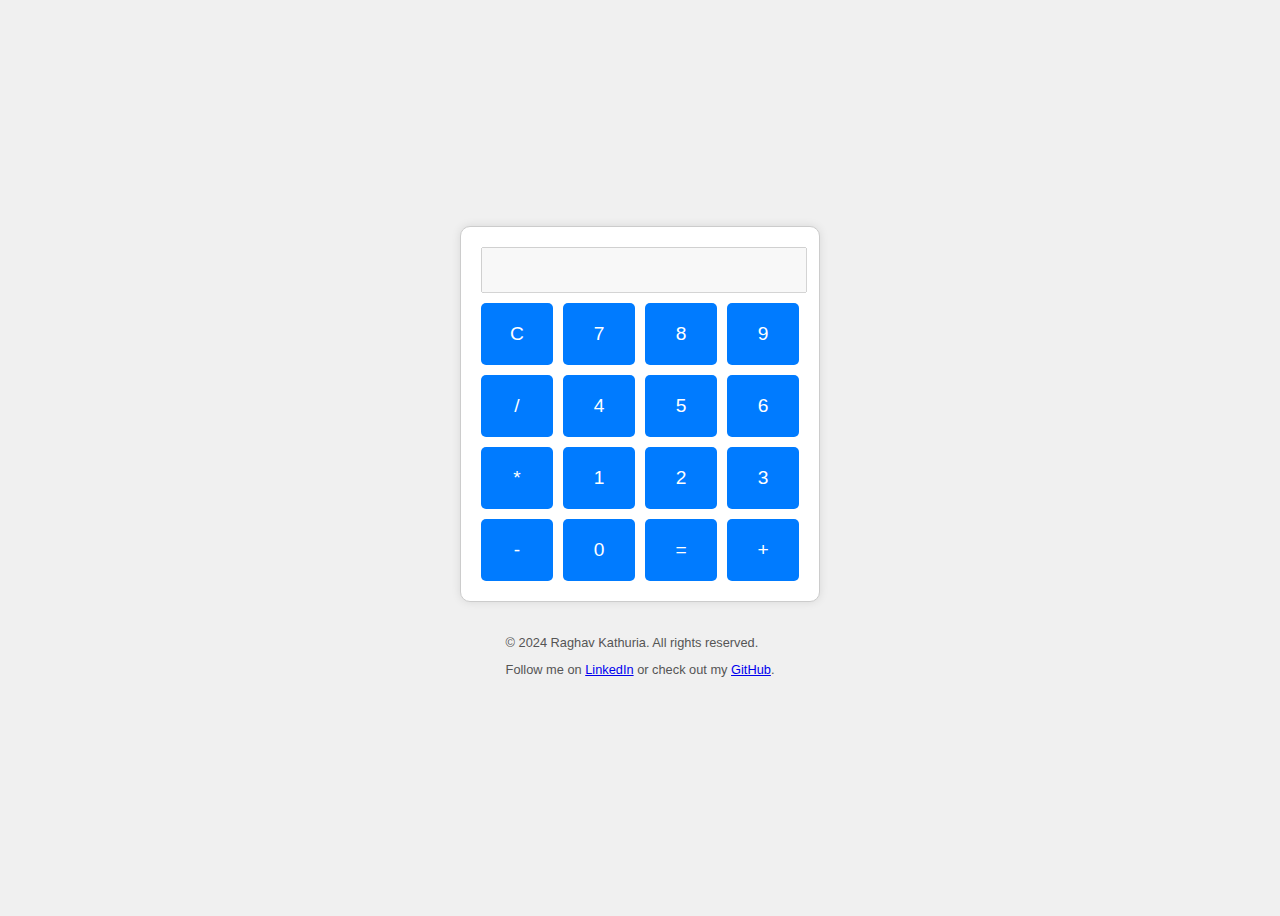
<file: Calculator/index.html>
<!DOCTYPE html>
<html lang="en">
<head>
    <meta charset="UTF-8">
    <meta name="viewport" content="width=device-width, initial-scale=1.0">
    <title>Calculator</title>
    <link rel="stylesheet" href="styles.css">
</head>
<body>
    <div class="calculator">
        <input type="text" id="result" disabled>
        <div class="buttons">
            <button onclick="clearResult()">C</button>
            <button onclick="appendToResult('7')">7</button>
            <button onclick="appendToResult('8')">8</button>
            <button onclick="appendToResult('9')">9</button>
            <button onclick="appendToResult('/')">/</button>
            <button onclick="appendToResult('4')">4</button>
            <button onclick="appendToResult('5')">5</button>
            <button onclick="appendToResult('6')">6</button>
            <button onclick="appendToResult('*')">*</button>
            <button onclick="appendToResult('1')">1</button>
            <button onclick="appendToResult('2')">2</button>
            <button onclick="appendToResult('3')">3</button>
            <button onclick="appendToResult('-')">-</button>
            <button onclick="appendToResult('0')">0</button>
            <button onclick="calculateResult()">=</button>
            <button onclick="appendToResult('+')">+</button>
        </div>
    </div>
    <footer>
        <p>&copy; 2024 Raghav Kathuria. All rights reserved.</p>
            <p>Follow me on <a href="https://www.linkedin.com/in/raghavkathuria0/" target="_blank"
                    rel="noopener noreferrer">LinkedIn</a> or check out my <a href="https://github.com/MasterJi27"
                    target="_blank" rel="noopener noreferrer">GitHub</a>.</p>
    </footer>
    <script src="script.js"></script>
</body>
</html>
</file>
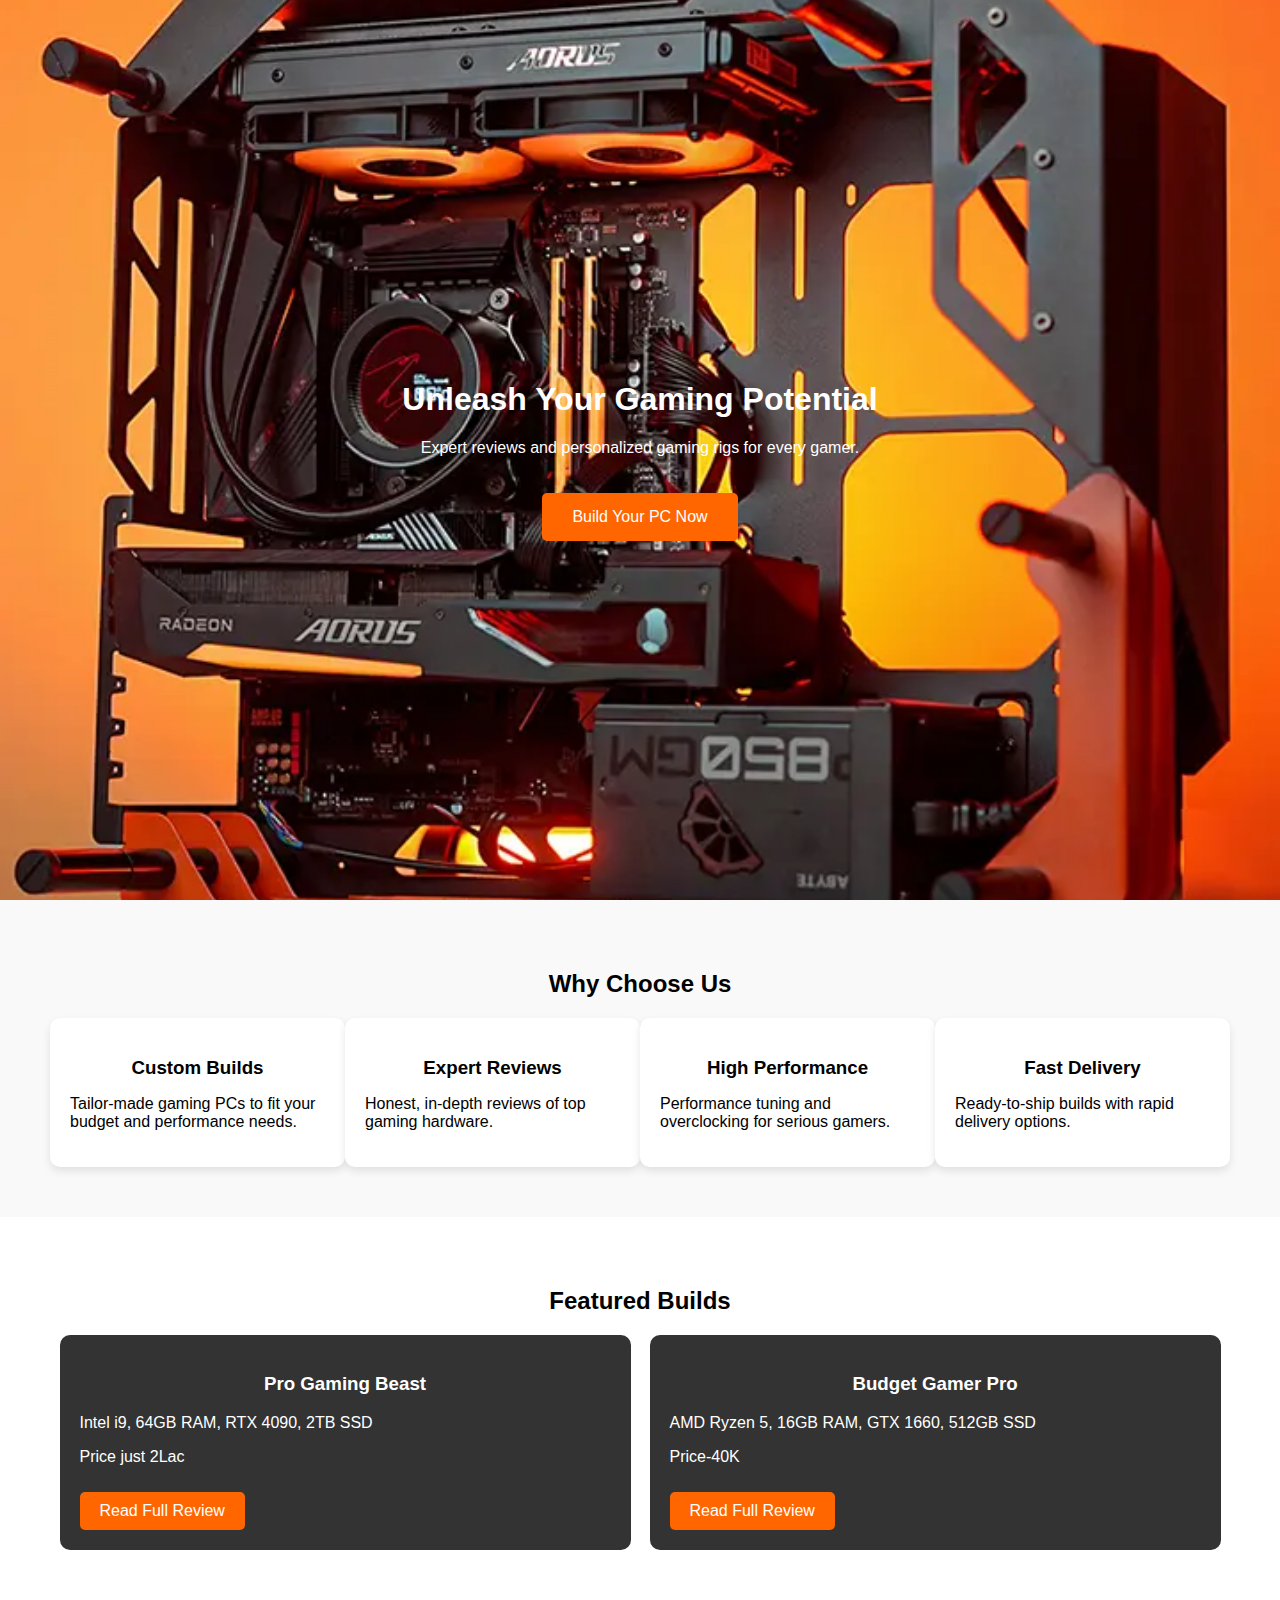
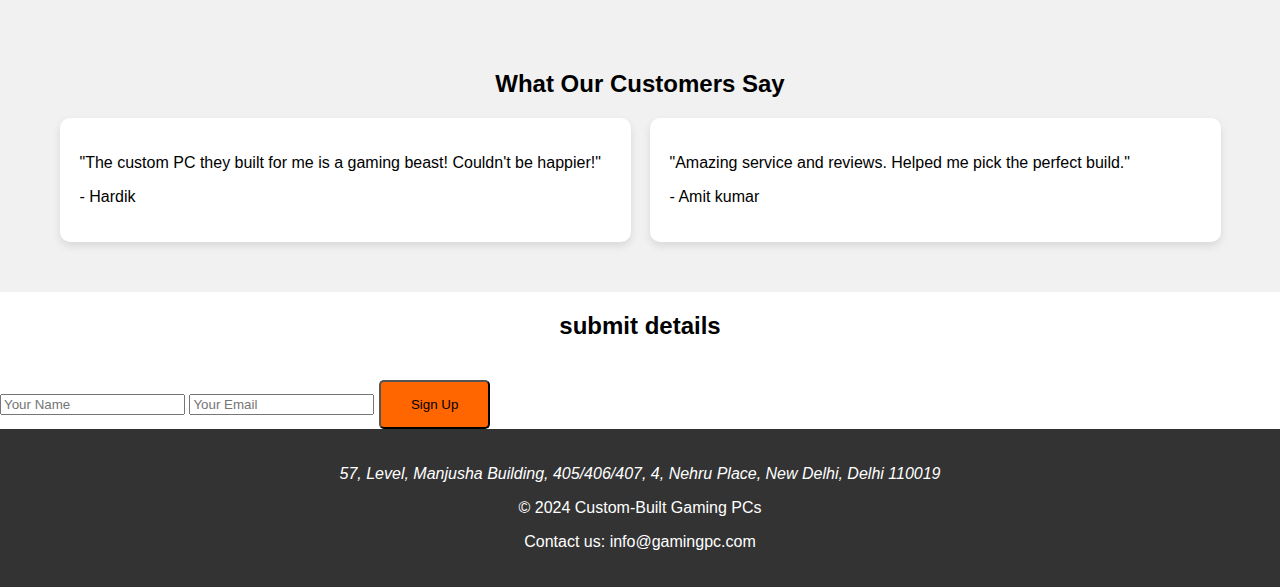
<file: Landing Page/index.html>
<!DOCTYPE html>
<html lang="en">
<head>
    <meta charset="UTF-8">
    <meta name="viewport" content="width=device-width, initial-scale=1.0">
    <title>Custom-Built Gaming PCs</title>
    <link rel="stylesheet" href="styles.css">
</head>
<body>
    <!-- Hero Section -->
    <header class="hero-section">
        <div class="hero-content">
            <h1>Unleash Your Gaming Potential</h1>
            <p>Expert reviews and personalized gaming rigs for every gamer.</p>
            <a href="#build" class="cta-button">Build Your PC Now</a>
        </div>
    </header>

    <!-- Why Choose Us Section -->
    <section class="features-section">
        <h2>Why Choose Us</h2>
        <div class="features">
            <div class="feature">
                <h3>Custom Builds</h3>
                <p>Tailor-made gaming PCs to fit your budget and performance needs.</p>
            </div>
            <div class="feature">
                <h3>Expert Reviews</h3>
                <p>Honest, in-depth reviews of top gaming hardware.</p>
            </div>
            <div class="feature">
                <h3>High Performance</h3>
                <p>Performance tuning and overclocking for serious gamers.</p>
            </div>
            <div class="feature">
                <h3>Fast Delivery</h3>
                <p>Ready-to-ship builds with rapid delivery options.</p>
            </div>
        </div>
    </section>

    <!-- Featured Builds & Reviews Section -->
    <section class="featured-section" id="build">
        <h2>Featured Builds</h2>
        <div class="builds">
            <div class="build">
                <h3>Pro Gaming Beast</h3>
                <p>Intel i9, 64GB RAM, RTX 4090, 2TB SSD</p>
                <P>Price just 2Lac</P>
                <a href="#" class="review-button">Read Full Review</a>
            </div>
            <div class="build">
                <h3>Budget Gamer Pro</h3>
                <p>AMD Ryzen 5, 16GB RAM, GTX 1660, 512GB SSD</p>
                <P>Price-40K</P>
                <a href="#" class="review-button">Read Full Review</a>
            </div>
        </div>
    </section>

    <!-- Customer Testimonials -->
    <section class="testimonials-section">
        <h2>What Our Customers Say</h2>
        <div class="testimonials">
            <div class="testimonial">
                <p>"The custom PC they built for me is a gaming beast! Couldn't be happier!"</p>
                <p>- Hardik</p>
            </div>
            <div class="testimonial">
                <p>"Amazing service and reviews. Helped me pick the perfect build."</p>
                <p>- Amit kumar</p>
            </div>
        </div>
    </section>
<main>
    <section id="Contact" class="content">
        <div class="container">
            <h2>submit details</h2>
            <form action="#" method="post">
                <input type="text" placeholder="Your Name" required>
                <input type="email" placeholder="Your Email" required>
                <button type="submit" class="cta-button">Sign Up</button>
            </form>
        </div>
    </section>
</main>
    <!-- Footer -->
    <footer class="footer">
        <P><address>57, Level, Manjusha Building, 405/406/407, 4, Nehru Place, New Delhi, Delhi 110019</address></P>
        <p>© 2024 Custom-Built Gaming PCs</p>
        <p>Contact us: info@gamingpc.com</p>
    </footer>
</body>
</html>
</file>
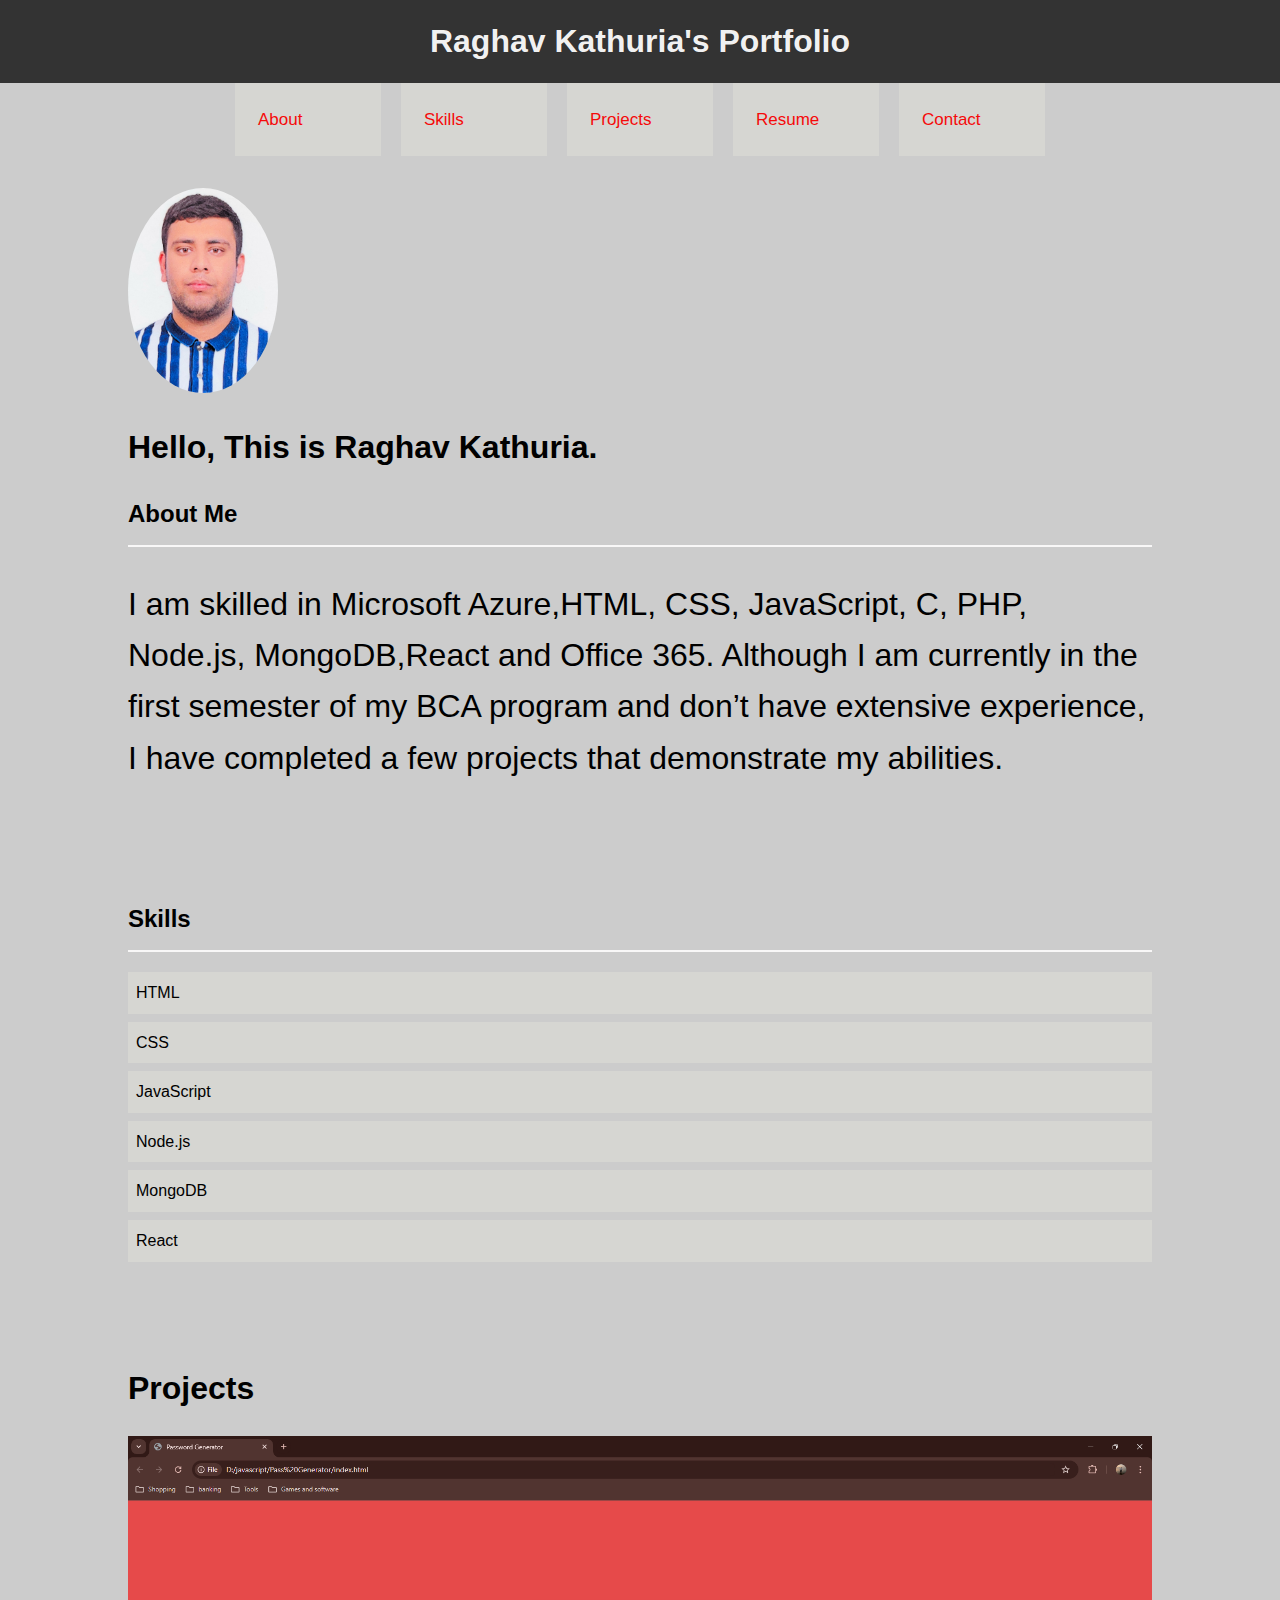
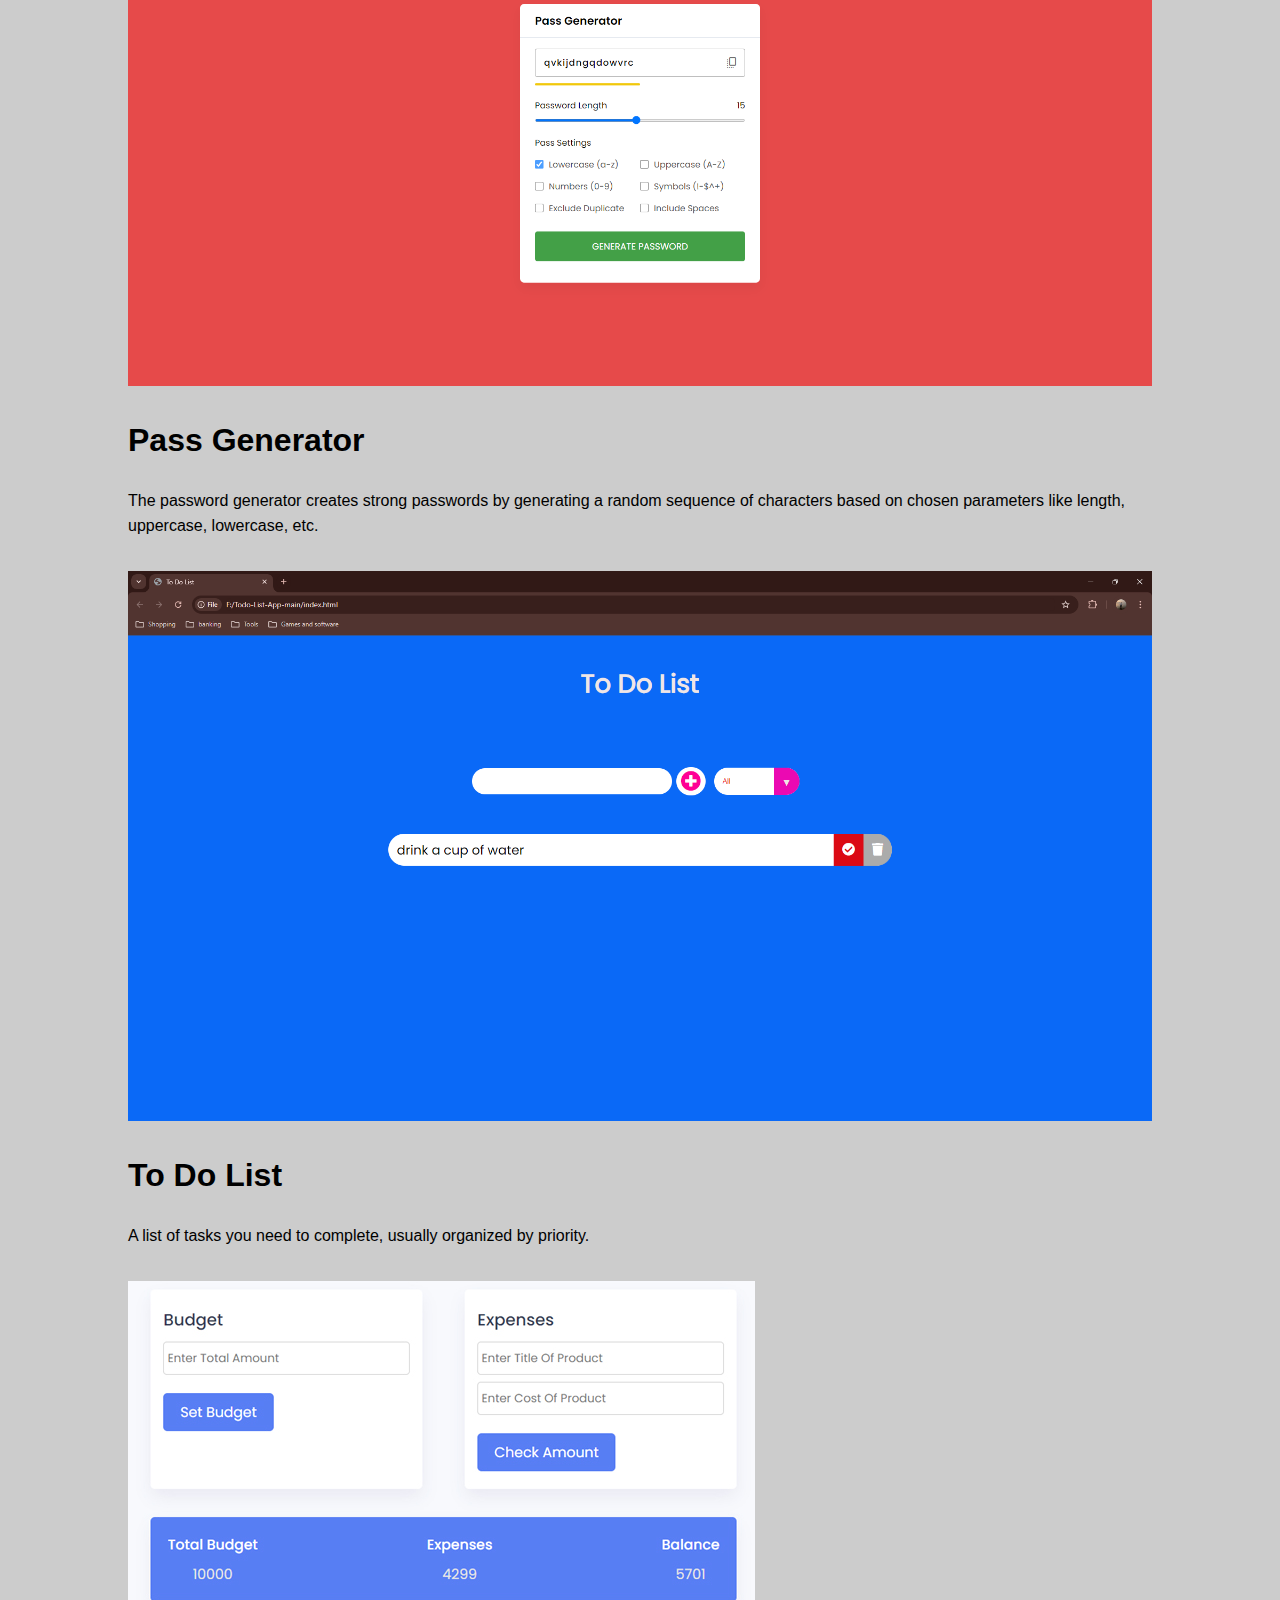
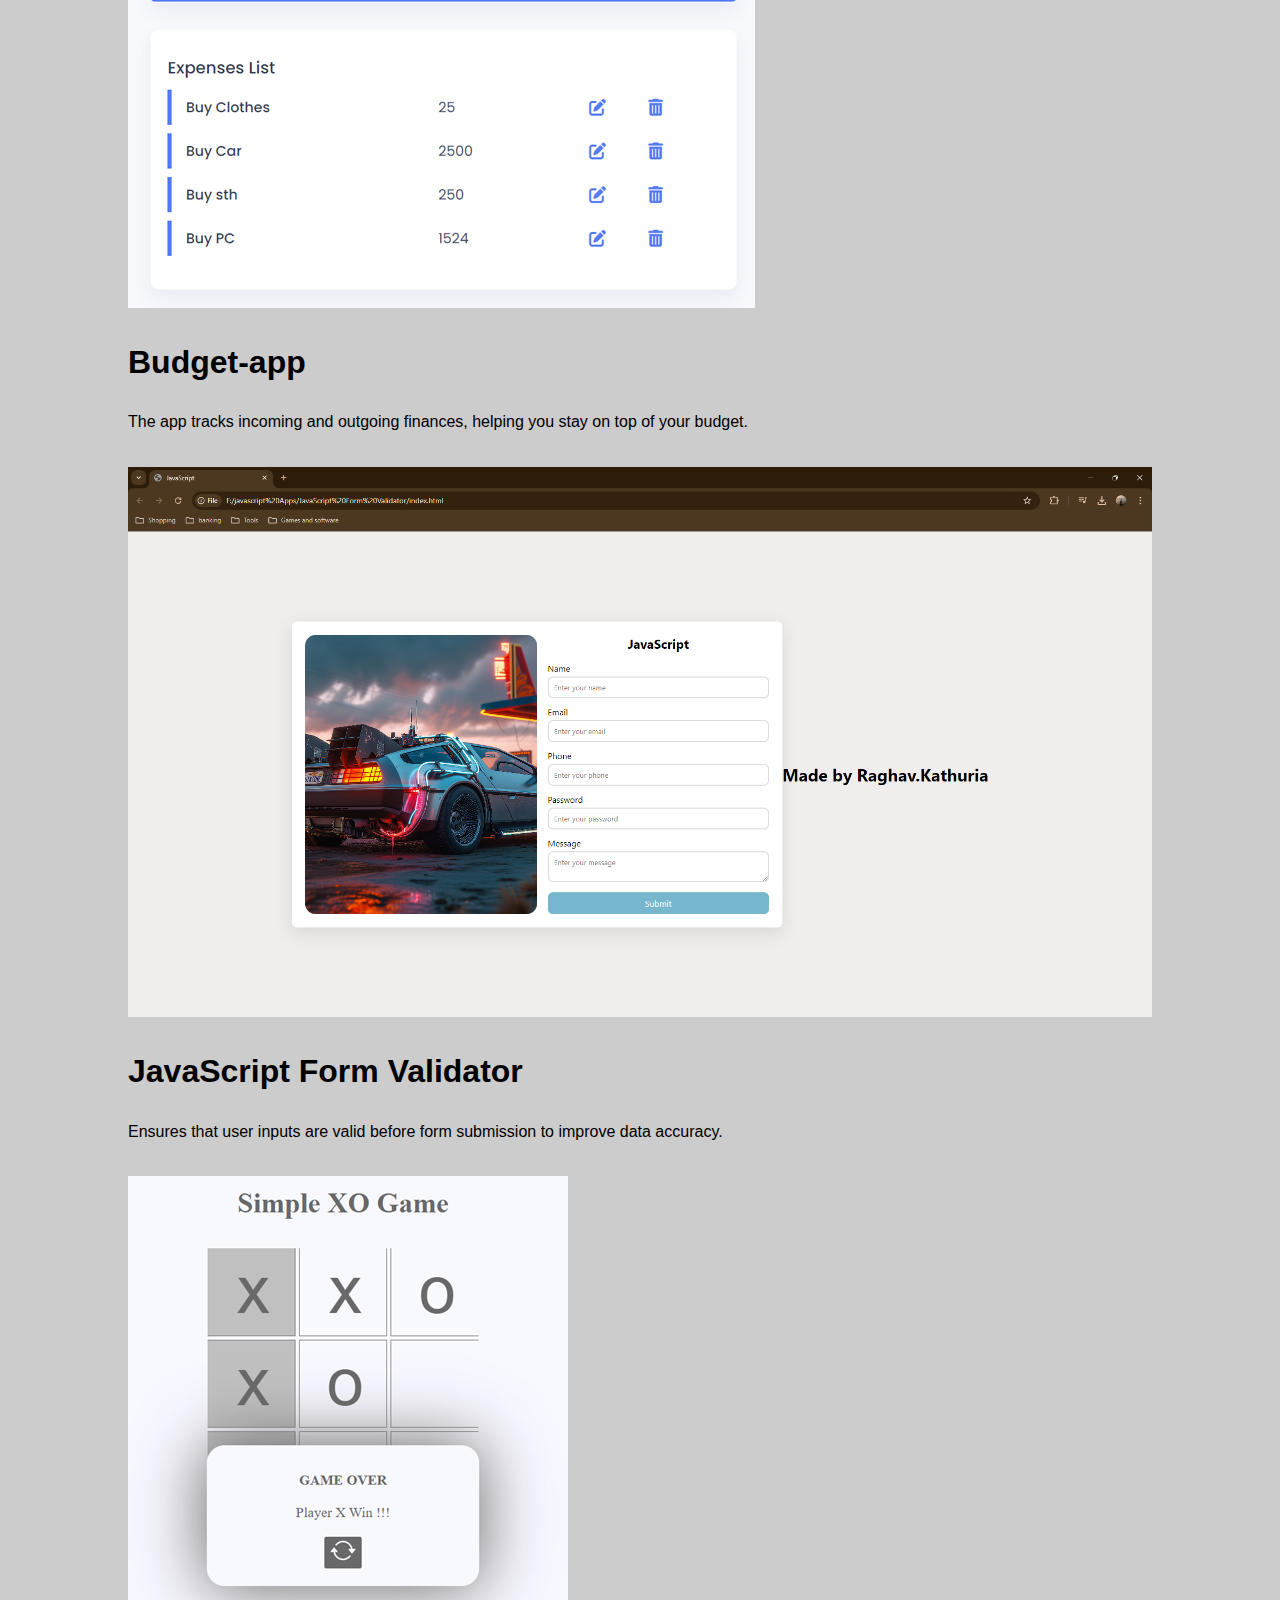
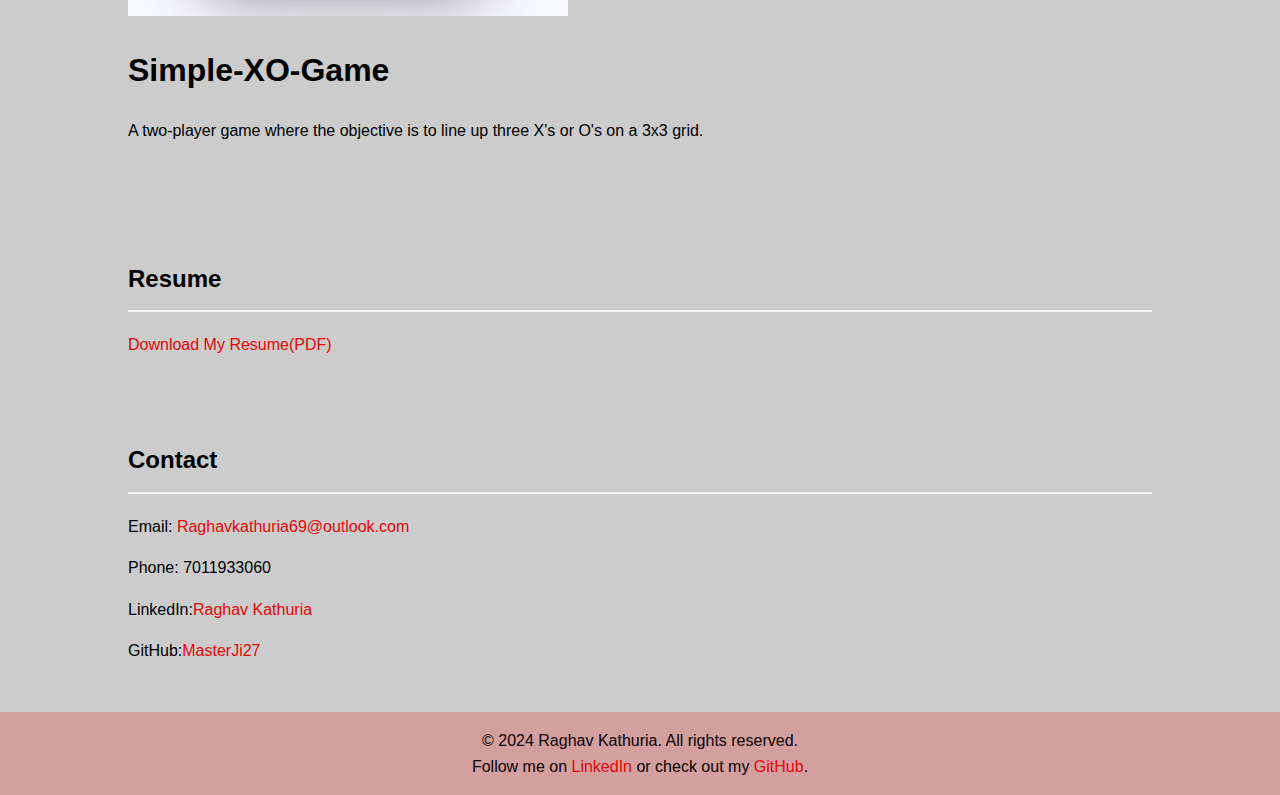
<file: Task-1 Portfolio/index.html>
<!DOCTYPE html>
<html lang="en">

<head>
    <!-- Meta data for the web page -->
    <meta charset="UTF-8" />
    <meta name="viewport" content="width=device-width, initial-scale=1.0" />
    <meta name="keywords" content="Raghav Kathuria, Portfolio, Azure, HTML, JavaScript, React, Projects">
    <meta name="author" content="Raghav Kathuria">


    <!-- Title of the web page -->
    <title>Raghav Kathuria | Portfolio</title>
    <meta name="description"
        content="Raghav Kathuria's portfolio showcasing skills in Azure, HTML, JavaScript, React, and more, with projects like Password Generator, To Do List, and Tic-Tac-Toe game.">

    <!-- Favicon -->
    <link rel="shortcut icon" href="Images/android-chrome-192x192.png" type="image/x-icon">

    <!-- Link to external CSS file -->
    <link rel="stylesheet" href="styles.css" />
</head>

<body>
    <!-- Header section containing the page title -->
    <header>
        <div class="container">
            <h1>Raghav Kathuria's Portfolio</h1>
        </div>
    </header>

    <!-- Navigation menu for the portfolio -->
    <div class="nav">
        <ul>
            <li><a href="#about">About</a></li>
            <li><a href="#skills">Skills</a></li>
            <li><a href="#projects">Projects</a></li>
            <li><a href="#resume">Resume</a></li>
            <li><a href="#contact">Contact</a></li>
        </ul>
    </div>

    <!-- Section providing details about the individual -->
    <section id="about">
        <div class="container">
            <!-- Profile picture -->
            <img src="Images/Raghav.jpg" alt="Raghav Kathuria's Profile Picture">

            <!-- Short introduction -->
            <h1>Hello, This is Raghav Kathuria.</h1>
            <h2>About Me</h2>
            <p style="font-size:200%;">
                I am skilled in Microsoft Azure,HTML, CSS, JavaScript, C, PHP, Node.js, MongoDB,React and Office 365.
                Although I am currently in the first semester of my BCA program and don’t have extensive experience, I
                have completed a few projects that demonstrate my abilities.</p>
        </div>
    </section>

    <!-- Skills section -->
    <section id="skills">
        <div class="container">
            <h2>Skills</h2>
            <ul>
                <!-- List of technical skills -->
                <li>HTML</li>
                <li>CSS</li>
                <li>JavaScript</li>
                <li>Node.js</li>
                <li>MongoDB</li>
                <li>React</li>
            </ul>
        </div>
    </section>

    <!-- Projects section showcasing work -->
    <section id="projects">
        <div class="container">
            <h1>Projects</h1>

            <!-- Password generator project -->
            <div class="project">
                <img src="Images/Password Generator.png" alt="Password Generator Project Screenshot" />
                <h1>Pass Generator</h1>
                <p>The password generator creates strong passwords by generating a random sequence of characters based
                    on chosen parameters like length, uppercase, lowercase, etc.</p>
            </div>

            <!-- To-do list project -->
            <div class="project">
                <img src="Images/To Do List.png" alt="To Do List" />
                <h1>To Do List</h1>
                <p>A list of tasks you need to complete, usually organized by priority.</p>
            </div>

            <!-- Budget App project -->
            <div class="project">
                <img src="Images/budget apps.jpg" alt="Budget-app">
                <h1>Budget-app</h1>
                <p>The app tracks incoming and outgoing finances, helping you stay on top of your budget.</p>
            </div>

            <!-- JavaScript Form Validator project -->
            <div class="project">
                <img src="Images/JavaScript-Form-Validator.png" alt="JavaScript-Form-Validator">
                <h1>JavaScript Form Validator</h1>
                <p>Ensures that user inputs are valid before form submission to improve data accuracy.</p>
            </div>

            <!-- Tic-Tac-Toe game project -->
            <div class="project">
                <img src="Images/Simple-XO-Game.jpg" alt="Simple-XO-Game">
                <h1>Simple-XO-Game</h1>
                <p>A two-player game where the objective is to line up three X's or O's on a 3x3 grid.</p>
            </div>
        </div>
    </section>

    <!-- Resume section with a downloadable link -->
    <section id="resume">
        <div class="container">
            <h2>Resume</h2>
            <a href="files/Raghav_resume.pdf" download aria-label="Download Resume in PDF Format">Download My Resume(PDF)</a>
        </div>
    </section>

    <!-- Contact section with links to email, phone, LinkedIn, and GitHub -->
    <section id="contact">
        <div class="container">
            <h2>Contact</h2>
            <p>Email: <a href="mailto:Raghavkathuria69@outlook.com">Raghavkathuria69@outlook.com</a></p>
            <p>Phone: 7011933060</p>
            <p>LinkedIn:<a href="https://www.linkedin.com/in/raghavkathuria0/" target="_blank">Raghav Kathuria
                </a></p>
            <p>GitHub:<a href="https://github.com/MasterJi27" target="_blank">MasterJi27</a>
            </p>
        </div>
    </section>

    <!-- Footer with copyright notice -->
    <footer>
        <div class="container">
            <p>&copy; 2024 Raghav Kathuria. All rights reserved.</p>
            <p>Follow me on <a href="https://www.linkedin.com/in/raghavkathuria0/" target="_blank"
                    rel="noopener noreferrer">LinkedIn</a> or check out my <a href="https://github.com/MasterJi27"
                    target="_blank" rel="noopener noreferrer">GitHub</a>.</p>
        </div>
    </footer>

</body>

</html>
</file>
<file: Calculator/styles.css>
body {
    display: flex;
    flex-direction: column;
    align-items: center;
    justify-content: center;
    height: 100vh;
    background-color: #f0f0f0; /* Light gray background */
    font-family: Arial, sans-serif;
}

.calculator {
    border: 1px solid #ccc;
    border-radius: 10px;
    padding: 20px;
    box-shadow: 0 0 10px rgba(0, 0, 0, 0.1);
    background-color: white;
}

#result {
    width: 100%;
    height: 40px;
    text-align: right;
    font-size: 1.5em;
    margin-bottom: 10px;
}

.buttons {
    display: grid;
    grid-template-columns: repeat(4, 1fr);
    gap: 10px;
}

button {
    padding: 20px;
    font-size: 1.2em;
    cursor: pointer;
    border: none;
    border-radius: 5px;
    background-color: #007BFF;
    color: white;
}

button:hover {
    background-color: #0056b3;
}

footer {
    margin-top: 20px;
    font-size: 0.8em;
    color: #555;
}
</file>
<file: Landing Page/styles.css>
/* General Styles */
body {
    font-family: Arial, sans-serif;
    margin: 0;
    padding: 0;
    box-sizing: border-box;
}

h1, h2, h3 {
    text-align: center;
}

a {
    text-decoration: none;
    color: white;
}

/* Hero Section */
.hero-section {
    background: url('PC.webp') no-repeat center center/cover;
    height: 100vh;
    color: white;
    display: flex;
    align-items: center;
    justify-content: center;
    text-align: center;
}

.hero-content {
    max-width: 600px;
}

.cta-button {
    background-color: #ff6600;
    padding: 15px 30px;
    border-radius: 5px;
    margin-top: 20px;
    display: inline-block;
}

/* Features Section */
.features-section {
    padding: 50px;
    background-color: #f9f9f9;
}

.features {
    display: flex;
    justify-content: space-around;
    margin-top: 20px;
}

.feature {
    background-color: white;
    padding: 20px;
    border-radius: 10px;
    width: 22%;
    box-shadow: 0 4px 8px rgba(0, 0, 0, 0.1);
}

.feature h3 {
    margin-bottom: 10px;
}

/* Featured Builds Section */
.featured-section {
    padding: 50px;
    background-color: #fff;
}

.builds {
    display: flex;
    justify-content: space-around;
    margin-top: 20px;
}

.build {
    background-color: #333;
    color: white;
    padding: 20px;
    border-radius: 10px;
    width: 45%;
}

.review-button {
    background-color: #ff6600;
    padding: 10px 20px;
    border-radius: 5px;
    margin-top: 10px;
    display: inline-block;
}

/* Testimonials Section */
.testimonials-section {
    padding: 50px;
    background-color: #f1f1f1;
}

.testimonials {
    display: flex;
    justify-content: space-around;
    margin-top: 20px;
}

.testimonial {
    width: 45%;
    padding: 20px;
    background-color: white;
    border-radius: 10px;
    box-shadow: 0 4px 8px rgba(0, 0, 0, 0.1);
}

/* Footer */
.footer {
    background-color: #333;
    color: white;
    text-align: center;
    padding: 20px;
}
</file>
<file: Task-1 Portfolio/styles.css>
body {
    font-family: Arial, sans-serif;
    line-height: 1.6;
    margin: 0;
    padding: 0;
    background: #ccc;
    color: #000000;
}

.nav ul {
    display: flex;
    justify-content: center;
    background: #ccc;
    padding: 0;
    margin: 0;
    list-style: none;
}

.nav li {
    margin: 0 10px;
}

.nav a {
    text-decoration: none;
    color: #f50a0a;
    width: 100px;
    display: block;
    padding: 15px;
    font-size: 17px;
    font-family: Arial, Helvetica, sans-serif;
    transition: 0.4s;
}

.nav a:hover {
    background-color: #f50a0a;
    color: #fff;
}

header {
    background: #333;
    color: #f8f8f8fd;
    padding: 1em 0;
    text-align: center;
}

header h1,
header p {
    margin: 0;
}

.container {
    width: 80%;
    margin: 0 auto;
}

#about img {
    max-width: 150px;
    border-radius: 50%;
}

section {
    padding: 2em 0;
}

h2 {
    border-bottom: 2px solid #f8f7f7;
    padding-bottom: 0.5em;
}

ul {
    list-style: none;
    padding: 0;
}

ul li {
    background: #d6d6d2;
    margin: 0.5em 0;
    padding: 0.5em;
}

.project {
    margin-bottom: 2em;
}

.project img {
    max-width: 100%;
}

a {
    color: #e20808;
    text-decoration: none;
}

a:hover {
    text-decoration: underline;
}

footer {
    background: #d39f9f;
    color: #0c0101;
    text-align: center;
    padding: 1em 0;
}

footer p {
    margin: 0;
}
</file>
